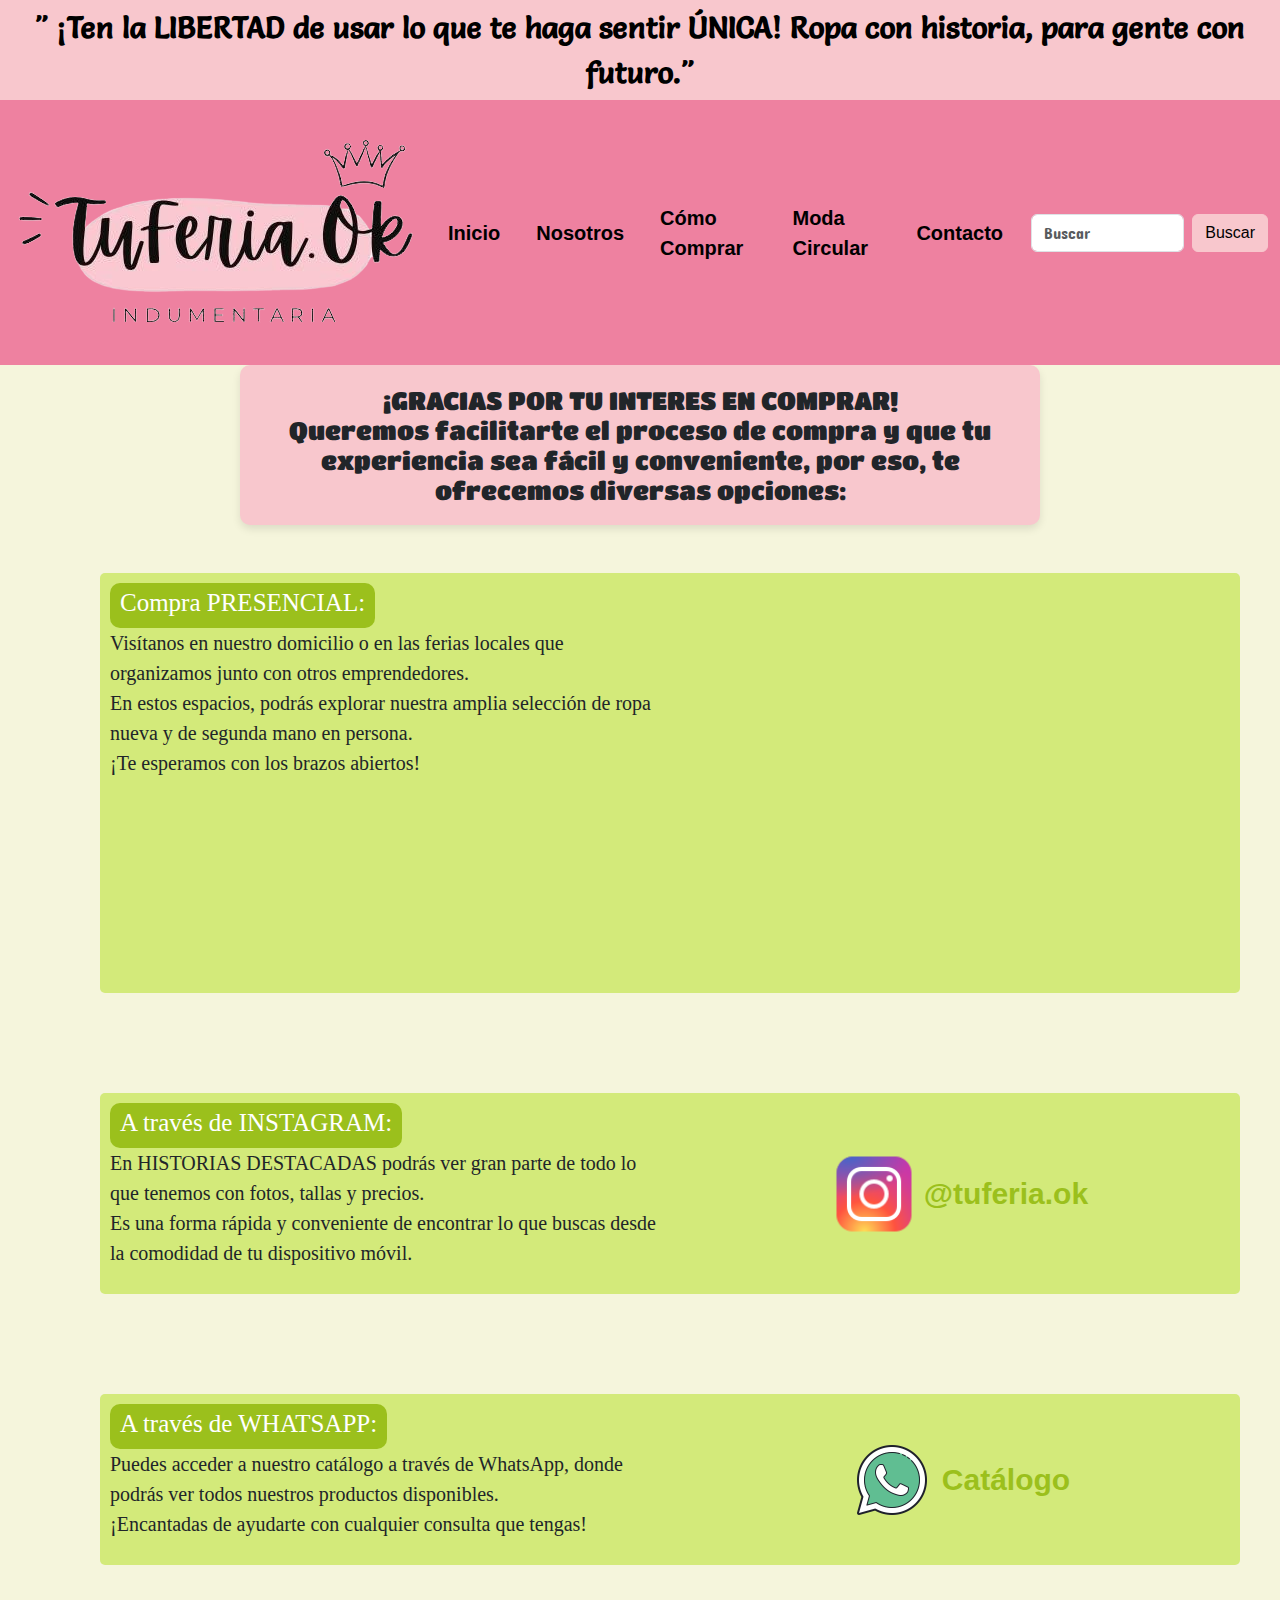
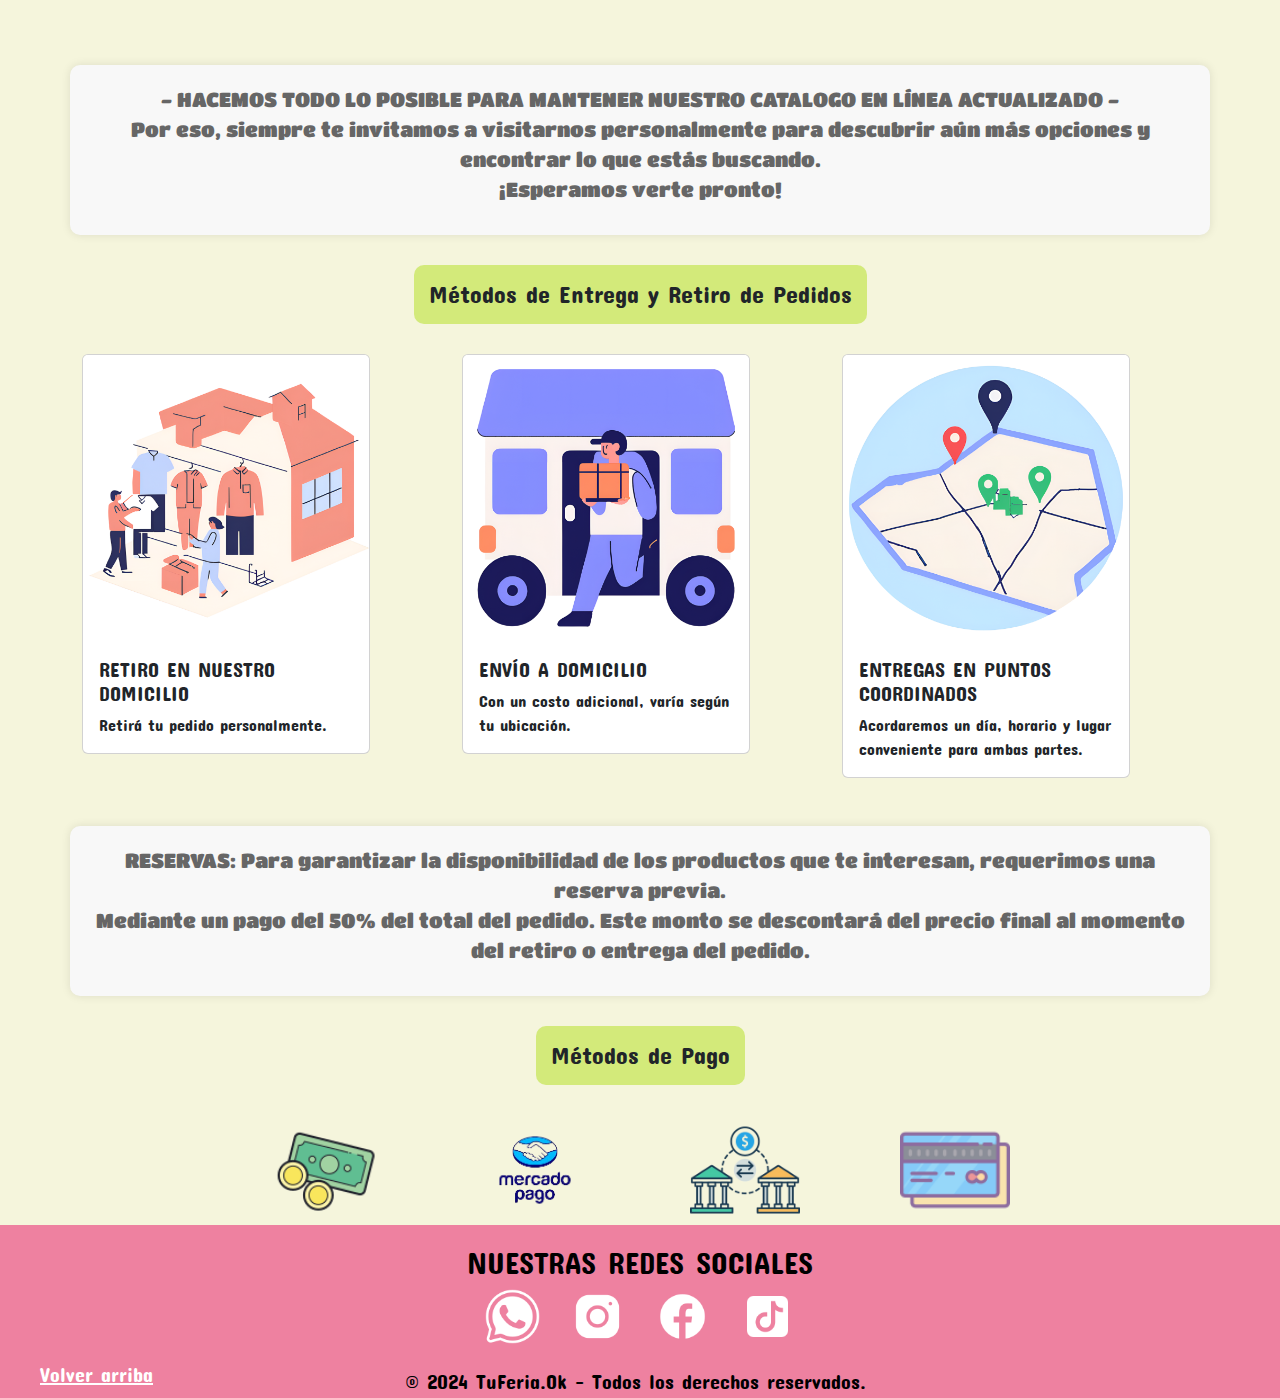
<file: paginas/comocomprar.html>
<!DOCTYPE html>
<html lang="en">

<head>
  <meta charset="UTF-8">
  <meta name="viewport" content="width=device-width, initial-scale=1.0">
  <!--link boostrap-->
  <link href="https://cdn.jsdelivr.net/npm/bootstrap@5.3.3/dist/css/bootstrap.min.css" rel="stylesheet" integrity="sha384-QWTKZyjpPEjISv5WaRU9OFeRpok6YctnYmDr5pNlyT2bRjXh0JMhjY6hW+ALEwIH" crossorigin="anonymous">
  <!--link CSS-->
  <link rel="stylesheet" href="../css/estilos.css">
  <link rel="preconnect" href="https://fonts.googleapis.com">
  <link rel="preconnect" href="https://fonts.gstatic.com" crossorigin>
  <link href="https://fonts.googleapis.com/css2?family=Concert+One&display=swap" rel="stylesheet">
  <link href="https://fonts.googleapis.com/css2?family=Salsa&display=swap" rel="stylesheet">
  <link href="https://fonts.googleapis.com/css2?family=Titan+One&display=swap" rel="stylesheet">
    <title>TuferiaOk|ComoComprar</title> <!--Nombre a la web en la pestaña-->
</head>

<body class="concert-one-regular"> 
  <div class="anuncio"> 
    <p id="inicio" class="text-center fw-bold">" ¡Ten la LIBERTAD de usar lo que te haga sentir ÚNICA! Ropa con historia, para gente con futuro."</p>  
    </div>
    <!--Encabezados-->
    <header class="concert-one-regular"> <!--Cabecera-->

        <section class="navbar colorfondonavbar"> <!-- BARRA NAVEGACION-->

            <nav class="navbar navbar-expand-lg ">
                <div class="container-fluid">
                  <!-- LOGO PAGINA -->
                  <a class="navbar-brand" href="../index.html">
                    <img src="../imagenes/logo1.png" alt="Logo">
                  </a>

                  <button class="navbar-toggler" type="button" data-bs-toggle="collapse" data-bs-target="#navbarSupportedContent" aria-controls="navbarSupportedContent" aria-expanded="false" aria-label="Toggle navigation">
                    <span class="navbar-toggler-icon"></span>
                  </button>

                  <div class="collapse navbar-collapse" id="navbarSupportedContent">
                    <ul class="navbar-nav me-auto mb-2 mb-lg-0">

                      <li class="nav-item">
                        <a class="nav-link active" aria-current="page" href="../index.html">Inicio</a>
                      </li>

                      <li class="nav-item">
                        <a class="nav-link" href="../paginas/nosotros.html">Nosotros</a>
                      </li>
              
                      <li class="nav-item">
                        <a class="nav-link" href="../paginas/comocomprar.html">Cómo Comprar</a>
                      </li>

                      <li class="nav-item">
                        <a class="nav-link" href="../paginas/modacircular.html">Moda Circular</a>
                      </li>

                      <li class="nav-item">
                        <a class="nav-link" href="../paginas/contacto.html">Contacto</a>
                      </li>

                    </ul>
                    <form class="d-flex" role="search">
                      <input class="form-control me-2" type="search" placeholder="Buscar" aria-label="Buscar">
                      <button class="btn btn-outline-success botonbuscar" type="submit">Buscar</button>
                    </form>
                  </div>
                </div>
              </nav>
              
        </section>
    </header>

    <body>
      
<main>
<h4 class="animacion text-center">¡GRACIAS POR TU INTERES EN COMPRAR!
  <br> Queremos facilitarte el proceso de compra y que tu experiencia sea fácil y conveniente, 
  por eso, te ofrecemos diversas opciones:</h4>

  <section class="container mt-5 fondocompra">
    <div class="row">
      <div class="col-md-6">
        <div class="badge text-wrap custom-bg-color">
          <h5>Compra PRESENCIAL:</h5>
        </div>
        <p>
          Visítanos en nuestro domicilio o en las ferias locales que organizamos junto con otros emprendedores.
          <br>En estos espacios, podrás explorar nuestra amplia selección de ropa nueva y de segunda mano en persona.
          <br>¡Te esperamos con los brazos abiertos!
        </p>
        
      </div>
      <div class="col-md-6 d-flex align-items-center justify-content-center">
        <iframe
          width="100%"
          height="400"
          frameborder="0"
          style="border:0"
          src="https://www.google.com/maps/embed?pb=!1m17!1m12!1m3!1d3350.644937523557!2d-68.77027342433294!3d-32.881112573620285!2m3!1f0!2f0!3f0!3m2!1i1024!2i768!4f13.1!3m2!1m1!2zMzLCsDUyJzUyLjAiUyA2OMKwNDYnMDMuNyJX!5e0!3m2!1ses!2sar!4v1716346760907!5m2!1ses!2sar"
          allowfullscreen>
        </iframe>
      </div>
    </div>
  </section>
  

  <section class="container mt-5 fondocompra">
    <div class="row">
      <div class="col-md-6">
        <div class="badge text-wrap custom-bg-color">
        <h5>A través de INSTAGRAM:</h5>
        </div>
        <p>En HISTORIAS DESTACADAS podrás ver gran parte de todo lo que tenemos con fotos,
           tallas y precios. 
          <br>Es una forma rápida y conveniente de encontrar lo que buscas desde la comodidad de tu dispositivo móvil.
        </p>
      </div>
      <div class="col-md-6 d-flex align-items-center justify-content-center">
        <div class="texto-verde-cc d-flex align-items-center">
        <a href="https://www.instagram.com/tuferia.ok?igsh=aXk2cWpjbG41Zjln">
          <img width="100" height="100" src="../imagenes/iconoinstagram.png" alt="Instagram" class="img-fluid">
        </a>
        <span>@tuferia.ok</span>
      </div>
    </div>
  </div>
  </section>

  <section class="container mt-5 fondocompra">
    <div class="row">
      <div class="col-md-6">
        <div class="badge text-wrap custom-bg-color">
          <h5>A través de WHATSAPP:</h5>
          </div>
        <p>Puedes acceder a nuestro catálogo a través de WhatsApp, donde podrás ver todos nuestros 
          productos disponibles. 
          <br>¡Encantadas de ayudarte con cualquier consulta que tengas!
        </p>
      </div>
      <div class="col-md-6 d-flex align-items-center justify-content-center">
        <div class="texto-verde-cc d-flex align-items-center">
        <a href="https://wa.me/c/5492616251043">
          <img width="100" height="100" src="../imagenes/iconowhatsapp.png" alt="WhatsApp" class="img-fluid">
        </a>
        <span>Catálogo</span>
      </div>
    </div>
  </div>
  </section>
  
  <section class="container mt-5 importante">
    <p>- HACEMOS TODO LO POSIBLE PARA MANTENER NUESTRO CATALOGO EN LÍNEA ACTUALIZADO - 
      <br>Por eso, siempre te invitamos a visitarnos personalmente para descubrir aún más opciones y encontrar lo 
      que estás buscando. 
      <br>¡Esperamos verte pronto!
    </p>
  </section>

  <section class="metodos-entrega">
<h4>Métodos de Entrega y Retiro de Pedidos</h4>

<div class="container">
  <div class="row justify-content-center">
    <div class="col-md-4">
      <div class="card" style="width: 18rem;">
        <img src="../imagenes/entregadomicilio.png" class="card-img-top" alt="retiro en nuesto domicilio">
        <div class="card-body">
          <h5 class="card-title">RETIRO EN NUESTRO DOMICILIO</h5>
          <p class="card-text">Retirá tu pedido personalmente.</p>
        </div>
      </div>
    </div>

    <div class="col-md-4">
      <div class="card" style="width: 18rem;">
        <img src="../imagenes/enviodomicilio.png" class="card-img-top" alt="Envios a domicilio">
        <div class="card-body">
          <h5 class="card-title">ENVÍO A DOMICILIO</h5>
          <p class="card-text">Con un costo adicional, varía según tu ubicación.</p>
        </div>
      </div>
    </div>

    <div class="col-md-4">
      <div class="card" style="width: 18rem;">
        <img src="../imagenes/puntoencuentro.png" class="card-img-top" alt="punto de encuentro">
        <div class="card-body">
          <h5 class="card-title">ENTREGAS EN PUNTOS COORDINADOS</h5>
          <p class="card-text">Acordaremos un día, horario y lugar conveniente para ambas partes.</p>
        </div>
      </div>
    </div>
  </div>
</div>

</section>

<section class="container mt-5 importante ">
  <p>RESERVAS: Para garantizar la disponibilidad de los productos que te interesan,
requerimos una reserva previa. 
<br>Mediante un pago del 50% del total del pedido. 
Este monto se descontará del precio final al momento del retiro o entrega del pedido.</p>
</section>


<section class="metodos-pago">
  <h4> Métodos de Pago</h4>

  <div class="metodosdepago">
  <img src="../imagenes/efectivo.png" class="rounded float-start" alt="Efectivo">
  <img src="../imagenes/mercadopago.png" class="rounded float-end" alt="Mercado Pago">
  <img src="../imagenes/transferencia.png" class="rounded float-start" alt="Transferencias Bancarias">
  <img src="../imagenes/tarjetas.png" class="rounded float-end" alt="Tarjetas Debito y Credito">
  </div>

</section>

</main>
 
 <footer class="concert-one-regular "> 
        <section class="footer-content">
          <h2 class="text-center"> NUESTRAS REDES SOCIALES </h2>
          <div class="redes-sociales"> 
  
  <!--link a whatsapp-->
  <a href="https://wa.me/message/BM56E7WNKOGGD1" target="_blank" class="logo-wsp enlace-redes">
    <img src="../imagenes/whatsapp.png" alt="logo whatsapp"> 
  </a>
  
  
  <!--link a instagram-->
  <a href="https://www.instagram.com/tuferia.ok?igsh=aXk2cWpjbG41Zjln" target="_blank" class="logo-insta enlace-redes">
    <img src="../imagenes/instagram.png" alt="logo instagram"> 
  </a>
  
  
  <!--link facebook-->
  <a href="https://www.facebook.com/tuferia.ok.9?mibextid=9R9pXO" target="_blank" class="logo-fb enlace-redes">
    <img src="../imagenes/facebook.png" alt="logo facebook">
  </a>
  
  
  <!--link tiktok-->
  <a href="https://www.tiktok.com/@naceindumentariatuferia?_t=8kKLOkMzLZ0&_r=1" target="_blank" class="logo-tiktok enlace-redes">
  <img src="../imagenes/tiktok.png" alt="logo tiktok">
  </a>
        </div>
  
  <a href="#inicio" class="volverarriba">Volver arriba</a>
  
  <h3 class="copyright">© 2024 TuFeria.Ok - Todos los derechos reservados.</h3>
            
          </section>
  
      </footer>
      <script src="https://cdn.jsdelivr.net/npm/@popperjs/core@2.11.8/dist/umd/popper.min.js" integrity="sha384-I7E8VVD/ismYTF4hNIPjVp/Zjvgyol6VFvRkX/vR+Vc4jQkC+hVqc2pM8ODewa9r" crossorigin="anonymous"> </script>
      <script src="https://cdn.jsdelivr.net/npm/bootstrap@5.3.3/dist/js/bootstrap.min.js" integrity="sha384-0pUGZvbkm6XF6gxjEnlmuGrJXVbNuzT9qBBavbLwCsOGabYfZo0T0to5eqruptLy" crossorigin="anonymous"></script>
  </body>
  </html>
</file>
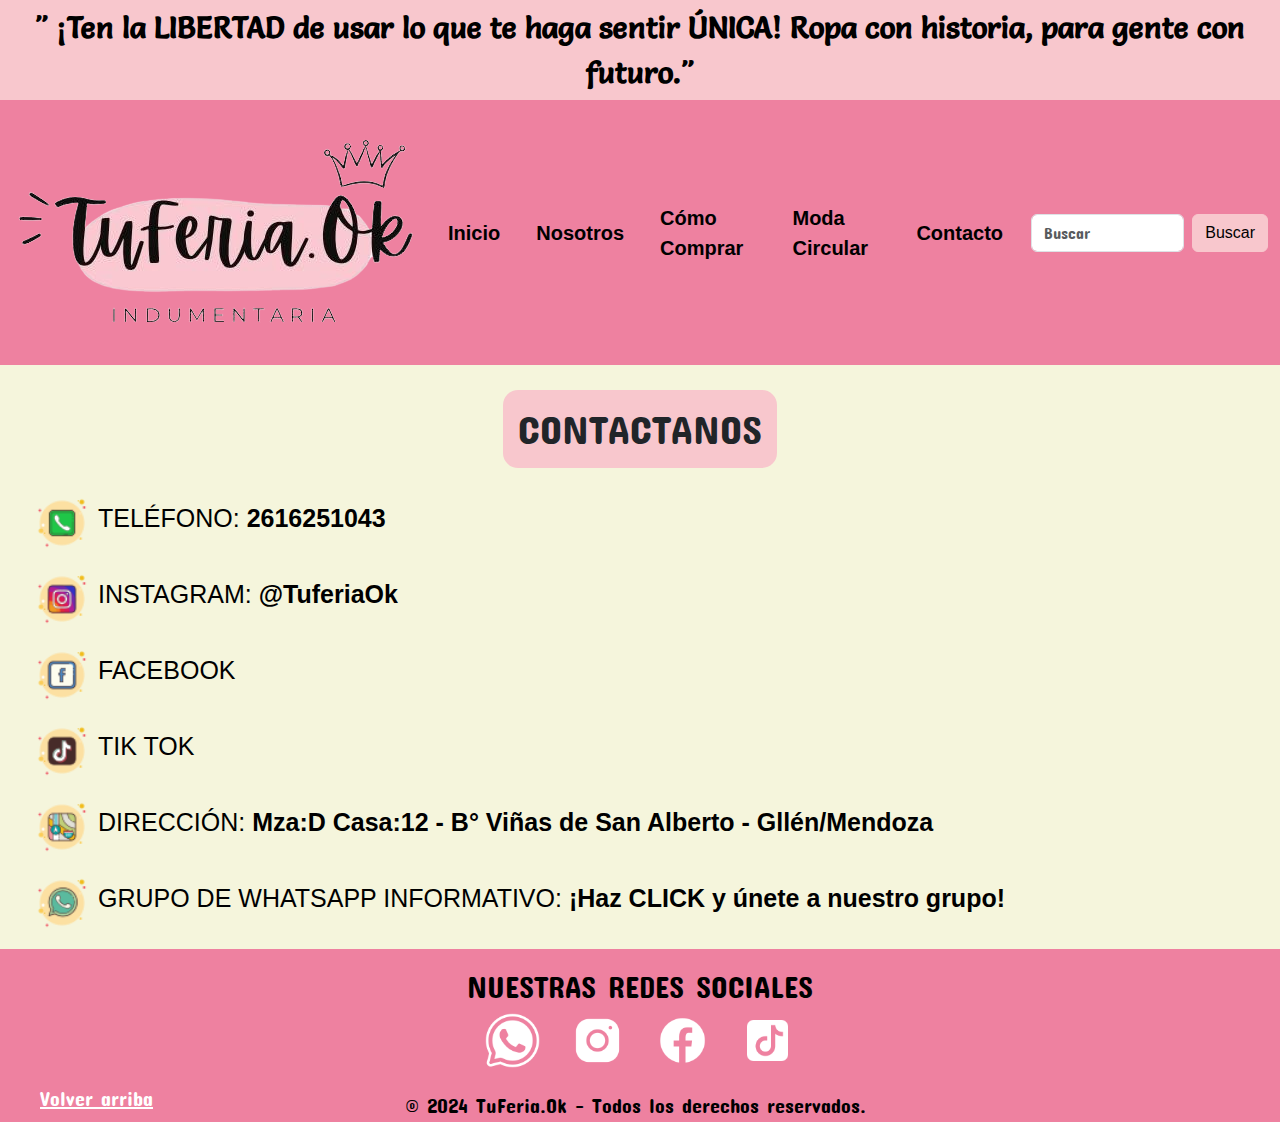
<file: paginas/contacto.html>
<!DOCTYPE html>
<html lang="en">

<head>
  <meta charset="UTF-8">
  <meta name="viewport" content="width=device-width, initial-scale=1.0">
  <!--link boostrap-->
  <link href="https://cdn.jsdelivr.net/npm/bootstrap@5.3.3/dist/css/bootstrap.min.css" rel="stylesheet" integrity="sha384-QWTKZyjpPEjISv5WaRU9OFeRpok6YctnYmDr5pNlyT2bRjXh0JMhjY6hW+ALEwIH" crossorigin="anonymous">
  <!--link CSS-->
  <link rel="stylesheet" href="../css/estilos.css">
  <link rel="preconnect" href="https://fonts.googleapis.com">
  <link rel="preconnect" href="https://fonts.gstatic.com" crossorigin>
  <link href="https://fonts.googleapis.com/css2?family=Concert+One&display=swap" rel="stylesheet">
  <link href="https://fonts.googleapis.com/css2?family=Salsa&display=swap" rel="stylesheet">
  <link href="https://fonts.googleapis.com/css2?family=Titan+One&display=swap" rel="stylesheet">
    <title>TuferiaOk|Contacto</title> <!--Nombre a la web en la pestaña-->
</head>

<body class="concert-one-regular"> 
  <div class="anuncio"> 
    <p id="inicio" class="text-center fw-bold">" ¡Ten la LIBERTAD de usar lo que te haga sentir ÚNICA! Ropa con historia, para gente con futuro."</p>  
    </div>
    <!--Encabezados-->
    <header class="concert-one-regular"> <!--Cabecera-->

        <section class="navbar colorfondonavbar"> <!-- BARRA NAVEGACION-->

            <nav class="navbar navbar-expand-lg ">
                <div class="container-fluid">
                  <!-- LOGO PAGINA -->
                  <a class="navbar-brand" href="../index.html">
                    <img src="../imagenes/logo1.png" alt="Logo">
                  </a>

                  <button class="navbar-toggler" type="button" data-bs-toggle="collapse" data-bs-target="#navbarSupportedContent" aria-controls="navbarSupportedContent" aria-expanded="false" aria-label="Toggle navigation">
                    <span class="navbar-toggler-icon"></span>
                  </button>

                  <div class="collapse navbar-collapse" id="navbarSupportedContent">
                    <ul class="navbar-nav me-auto mb-2 mb-lg-0">

                      <li class="nav-item">
                        <a class="nav-link active" aria-current="page" href="../index.html">Inicio</a>
                      </li>

                      <li class="nav-item">
                        <a class="nav-link" href="../paginas/nosotros.html">Nosotros</a>
                      </li>
             
                      <li class="nav-item">
                        <a class="nav-link" href="../paginas/comocomprar.html">Cómo Comprar</a>
                      </li>

                      <li class="nav-item">
                        <a class="nav-link" href="../paginas/modacircular.html">Moda Circular</a>
                      </li>

                      <li class="nav-item">
                        <a class="nav-link" href="../paginas/contacto.html">Contacto</a>
                      </li>

                    </ul>
                    <form class="d-flex" role="search">
                      <input class="form-control me-2" type="search" placeholder="Buscar" aria-label="Buscar">
                      <button class="btn btn-outline-success botonbuscar" type="submit">Buscar</button>
                    </form>
                  </div>
                </div>
              </nav>
              
        </section>
    </header>

    <body>
      <main>
<section class="contactanos">
   <h1>CONTACTANOS</h1>
</section>

<section class="contacto">
  <div>
    <ul>
      <li>
        <img src="../imagenes/cel.png" alt="" class="img-fluid"> 
        <a href="https://wa.me/message/BM56E7WNKOGGD1" target= "_blank">  TELÉFONO: <span class="fw-bold">2616251043</span></a>
      </li>
      <li>
        <img src="../imagenes/inst.png" alt="" class="img-fluid">
        <a href="https://www.instagram.com/tuferia.ok?igsh=aXk2cWpjbG41Zjln" target= "_blank">INSTAGRAM: <span class="fw-bold">@TuferiaOk</span></a>
      </li>
      <li>
        <img src="../imagenes/fb.png" alt="" class="img-fluid">
        <a href="https://www.facebook.com/tuferia.ok.9?mibextid=9R9pXO" target= "_blank">FACEBOOK <span class="fw-bold"> </span></a>
      </li>
      <li>
        <img src="../imagenes/tt.png" alt="" class="img-fluid">
        <a href="https://www.tiktok.com/@naceindumentariatuferia?_t=8kKLOkMzLZ0&_r=1" target= "_blank">TIK TOK</a>
      </li>
      <li>
        <img src="../imagenes/ubi.png" alt="" class="img-fluid">
        <a href="https://www.google.com/maps/search/?api=1&query=Mza+D+Casa+12,+B%C2%B0+Vi%C3%B1as+de+San+Alberto,+Guaymall%C3%A9n,+Mendoza,+Argentina" target="_blank">DIRECCIÓN: <span class="fw-bold"> Mza:D Casa:12 - B° Viñas de San Alberto - Gllén/Mendoza </span></a>
      </li>
      <li>
        <img src="../imagenes/wsp.png" alt="" class="img-fluid">
        <a href="https://chat.whatsapp.com/EOk368LMDpL5zRrf6BCy31" target= "_blank">GRUPO DE WHATSAPP INFORMATIVO: <span class="fw-bold">¡Haz CLICK y únete a nuestro grupo!</span></a>
      </li>
    </ul>
  </div>
</section>

      </main>

      <footer class="concert-one-regular "> 
        <section class="footer-content">
          <h2 class="text-center"> NUESTRAS REDES SOCIALES </h2>
          <div class="redes-sociales"> 
  
  <!--link a whatsapp-->
  <a href="https://wa.me/message/BM56E7WNKOGGD1" target="_blank" class="logo-wsp enlace-redes">
    <img src="../imagenes/whatsapp.png" alt="logo whatsapp"> 
  </a>
  
  
  <!--link a instagram-->
  <a href="https://www.instagram.com/tuferia.ok?igsh=aXk2cWpjbG41Zjln" target="_blank" class="logo-insta enlace-redes">
    <img src="../imagenes/instagram.png" alt="logo instagram"> 
  </a>
  
  
  <!--link facebook-->
  <a href="https://www.facebook.com/tuferia.ok.9?mibextid=9R9pXO" target="_blank" class="logo-fb enlace-redes">
    <img src="../imagenes/facebook.png" alt="logo facebook">
  </a>
  
  
  <!--link tiktok-->
  <a href="https://www.tiktok.com/@naceindumentariatuferia?_t=8kKLOkMzLZ0&_r=1" target="_blank" class="logo-tiktok enlace-redes">
  <img src="../imagenes/tiktok.png" alt="logo tiktok">
  </a>
        </div>
  
  <a href="#inicio" class="volverarriba">Volver arriba</a>
  
  <h3 class="copyright">© 2024 TuFeria.Ok - Todos los derechos reservados.</h3>
            
          </section>
  
      </footer>
      <script src="https://cdn.jsdelivr.net/npm/@popperjs/core@2.11.8/dist/umd/popper.min.js" integrity="sha384-I7E8VVD/ismYTF4hNIPjVp/Zjvgyol6VFvRkX/vR+Vc4jQkC+hVqc2pM8ODewa9r" crossorigin="anonymous"> </script>
      <script src="https://cdn.jsdelivr.net/npm/bootstrap@5.3.3/dist/js/bootstrap.min.js" integrity="sha384-0pUGZvbkm6XF6gxjEnlmuGrJXVbNuzT9qBBavbLwCsOGabYfZo0T0to5eqruptLy" crossorigin="anonymous"></script>
  </body>
  </html>
</file>
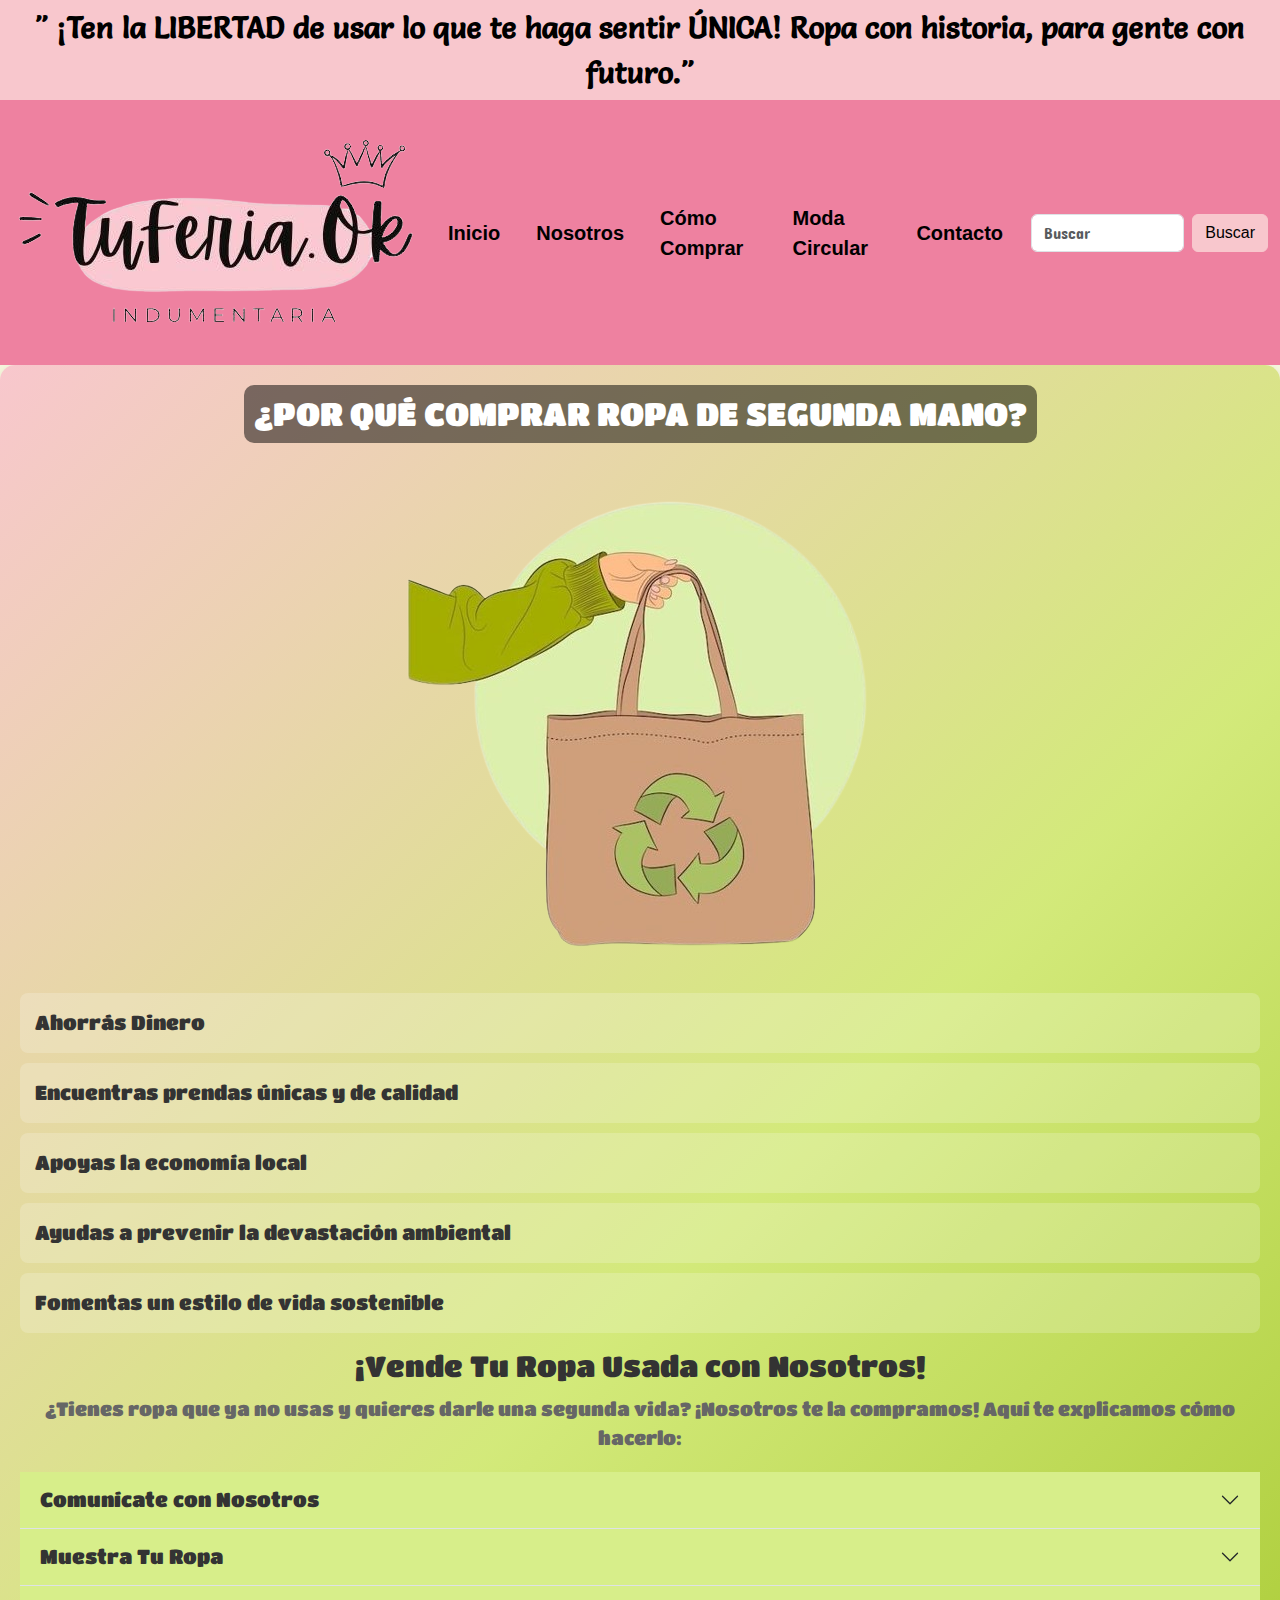
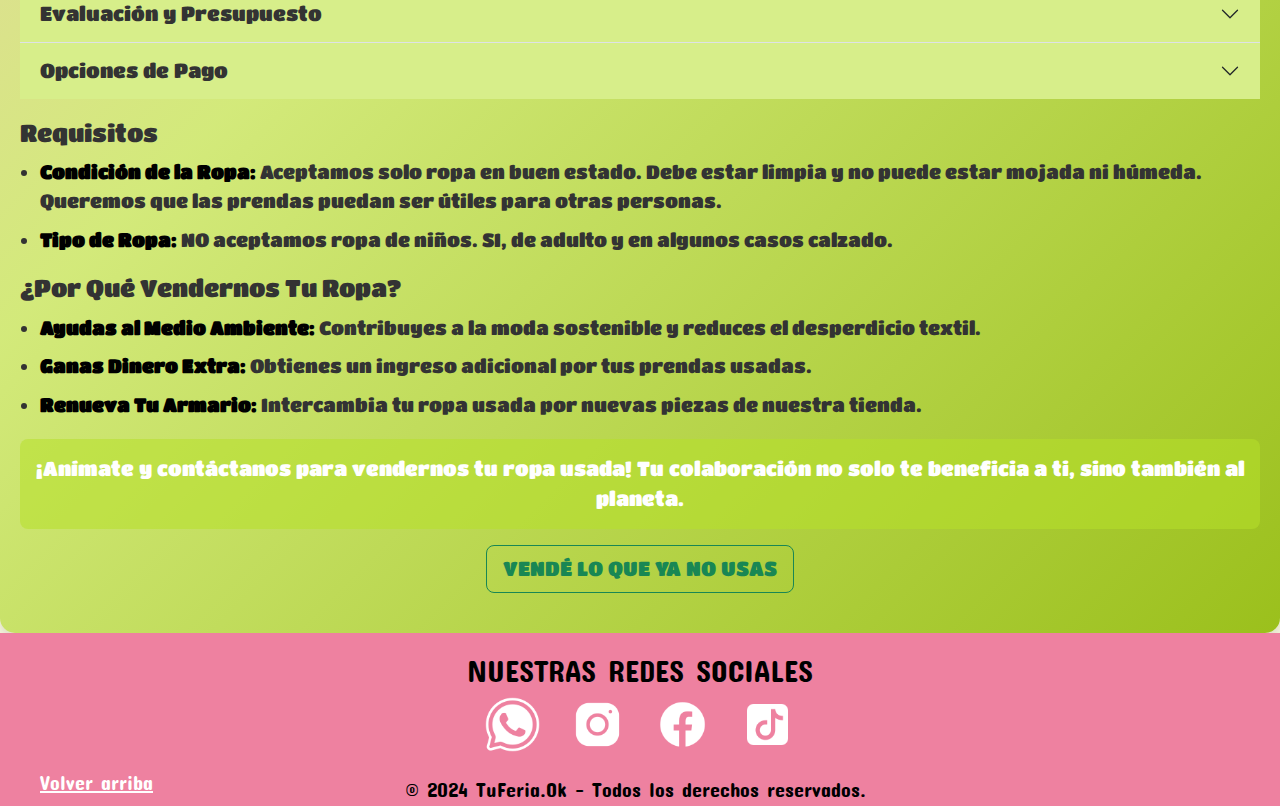
<file: paginas/modacircular.html>
<!DOCTYPE html>
<html lang="en">

<head>
  <meta charset="UTF-8">
  <meta name="viewport" content="width=device-width, initial-scale=1.0">
  <!--link boostrap-->
  <link href="https://cdn.jsdelivr.net/npm/bootstrap@5.3.3/dist/css/bootstrap.min.css" rel="stylesheet" integrity="sha384-QWTKZyjpPEjISv5WaRU9OFeRpok6YctnYmDr5pNlyT2bRjXh0JMhjY6hW+ALEwIH" crossorigin="anonymous">
  <!--link CSS-->
  <link rel="stylesheet" href="../css/estilos.css">
  <link rel="preconnect" href="https://fonts.googleapis.com">
  <link rel="preconnect" href="https://fonts.gstatic.com" crossorigin>
  <link href="https://fonts.googleapis.com/css2?family=Concert+One&display=swap" rel="stylesheet">
  <link href="https://fonts.googleapis.com/css2?family=Salsa&display=swap" rel="stylesheet">
  <link href="https://fonts.googleapis.com/css2?family=Titan+One&display=swap" rel="stylesheet">
  <title>TuferiaOk|ModaCircular</title> <!--Nombre a la web en la pestaña-->
</head>


<body class="concert-one-regular"> 
  <div class="anuncio"> 
    <p id="inicio" class="text-center fw-bold">" ¡Ten la LIBERTAD de usar lo que te haga sentir ÚNICA! Ropa con historia, para gente con futuro."</p>  
  </div>
    <!--Encabezados-->
    <header class="concert-one-regular"> <!--Cabecera-->

        <section class="navbar colorfondonavbar"> <!-- BARRA NAVEGACION-->

            <nav class="navbar navbar-expand-lg ">
                <div class="container-fluid">
                  <!-- LOGO PAGINA -->
                  <a class="navbar-brand" href="../index.html">
                    <img src="../imagenes/logo1.png" alt="Logo">
                  </a>

                  <button class="navbar-toggler" type="button" data-bs-toggle="collapse" data-bs-target="#navbarSupportedContent" aria-controls="navbarSupportedContent" aria-expanded="false" aria-label="Toggle navigation">
                    <span class="navbar-toggler-icon"></span>
                  </button>

                  <div class="collapse navbar-collapse" id="navbarSupportedContent">
                    <ul class="navbar-nav me-auto mb-2 mb-lg-0">

                      <li class="nav-item">
                        <a class="nav-link active" aria-current="page" href="../index.html">Inicio</a>
                      </li>

                      <li class="nav-item">
                        <a class="nav-link" href="../paginas/nosotros.html">Nosotros</a>
                      </li>

                      <li class="nav-item">
                        <a class="nav-link" href="../paginas/comocomprar.html">Cómo Comprar</a>
                      </li>

                      <li class="nav-item">
                        <a class="nav-link" href="../paginas/modacircular.html">Moda Circular</a>
                      </li>

                      <li class="nav-item">
                        <a class="nav-link" href="../paginas/contacto.html">Contacto</a>
                      </li>

                    </ul>
                    <form class="d-flex" role="search">
                      <input class="form-control me-2" type="search" placeholder="Buscar" aria-label="Buscar">
                      <button class="btn btn-outline-success botonbuscar" type="submit">Buscar</button>
                    </form>
                  </div>
                </div>
              </nav>
        </section>
    </header>
    <main class="seccion-segunda-mano">
      <section class="seccion-beneficios">
          <h4>¿POR QUÉ COMPRAR ROPA DE SEGUNDA MANO?</h4>
          <img src="../imagenes/bolsorehutiliza.png" alt="rehutilizar" class="imagen-hero">
      </section>
  
      <section class="lista-beneficios">
          <ul>
              <li>Ahorrás Dinero</li>
              <li>Encuentras prendas únicas y de calidad</li>
              <li>Apoyas la economía local</li>
              <li>Ayudas a prevenir la devastación ambiental</li>
              <li>Fomentas un estilo de vida sostenible</li>
          </ul>
      </section>
  
      <section class="introduccion">
          <h2>¡Vende Tu Ropa Usada con Nosotros!</h2>
          <p>¿Tienes ropa que ya no usas y quieres darle una segunda vida? ¡Nosotros te la compramos! Aquí te explicamos cómo hacerlo:</p>
      </section>
  
      <section class="pasos">
          <div class="accordion accordion-flush" id="accordionPasos">
              <div class="accordion-item">
                  <h2 class="accordion-header" id="flush-headingOne">
                      <button class="accordion-button collapsed" type="button" data-bs-toggle="collapse" data-bs-target="#flush-collapseOne" aria-expanded="false" aria-controls="flush-collapseOne">
                          Comunícate con Nosotros
                      </button>
                  </h2>
                  <div id="flush-collapseOne" class="accordion-collapse collapse" aria-labelledby="flush-headingOne" data-bs-parent="#accordionPasos">
                      <div class="accordion-body">
                          Envíanos un mensaje para contarnos que tienes ropa para vender. Puedes contactarnos a través de nuestro sitio web, teléfono y/o redes sociales.
                      </div>
                  </div>
              </div>
              <div class="accordion-item">
                  <h2 class="accordion-header" id="flush-headingTwo">
                      <button class="accordion-button collapsed" type="button" data-bs-toggle="collapse" data-bs-target="#flush-collapseTwo" aria-expanded="false" aria-controls="flush-collapseTwo">
                          Muestra Tu Ropa
                      </button>
                  </h2>
                  <div id="flush-collapseTwo" class="accordion-collapse collapse" aria-labelledby="flush-headingTwo" data-bs-parent="#accordionPasos">
                      <div class="accordion-body">
                          Si tienes pocas prendas, puedes enviarnos fotos para que podamos evaluarlas. Si tienes más ropa, podemos coordinar una cita para que la traigas a nuestro domicilio.
                      </div>
                  </div>
              </div>
              <div class="accordion-item">
                  <h2 class="accordion-header" id="flush-headingThree">
                      <button class="accordion-button collapsed" type="button" data-bs-toggle="collapse" data-bs-target="#flush-collapseThree" aria-expanded="false" aria-controls="flush-collapseThree">
                          Evaluación y Presupuesto
                      </button>
                  </h2>
                  <div id="flush-collapseThree" class="accordion-collapse collapse" aria-labelledby="flush-headingThree" data-bs-parent="#accordionPasos">
                      <div class="accordion-body">
                          Una vez que revisemos tu ropa, te daremos un presupuesto con el valor que podemos ofrecerte. Recuerda, nuestros precios son justos y acordes a los de una feria.
                      </div>
                  </div>
              </div>
              <div class="accordion-item">
                  <h2 class="accordion-header" id="flush-headingFour">
                      <button class="accordion-button collapsed" type="button" data-bs-toggle="collapse" data-bs-target="#flush-collapseFour" aria-expanded="false" aria-controls="flush-collapseFour">
                          Opciones de Pago
                      </button>
                  </h2>
                  <div id="flush-collapseFour" class="accordion-collapse collapse" aria-labelledby="flush-headingFour" data-bs-parent="#accordionPasos">
                      <div class="accordion-body">
                          Puedes optar por recibir el valor en efectivo o transferencia. También puedes intercambiar el valor de tu ropa por prendas de nuestra tienda.
                      </div>
                  </div>
              </div>
          </div>
      </section>
  
      <section class="requisitos">
          <h3>Requisitos</h3>
          <ul>
              <li><strong>Condición de la Ropa:</strong> Aceptamos solo ropa en buen estado. Debe estar limpia y no puede estar mojada ni húmeda. Queremos que las prendas puedan ser útiles para otras personas.</li>
              <li><strong>Tipo de Ropa:</strong> NO aceptamos ropa de niños. SI, de adulto y en algunos casos calzado.</li>
          </ul>
      </section>
  
      <section class="beneficios">
          <h3>¿Por Qué Vendernos Tu Ropa?</h3>
          <ul>
              <li><strong>Ayudas al Medio Ambiente:</strong> Contribuyes a la moda sostenible y reduces el desperdicio textil.</li>
              <li><strong>Ganas Dinero Extra:</strong> Obtienes un ingreso adicional por tus prendas usadas.</li>
              <li><strong>Renueva Tu Armario:</strong> Intercambia tu ropa usada por nuevas piezas de nuestra tienda.</li>
          </ul>
      </section>
  
      <section class="llamada-a-la-accion">
          <p>¡Anímate y contáctanos para vendernos tu ropa usada! Tu colaboración no solo te beneficia a ti, sino también al planeta.</p>
          <a href="contacto.html" class="btn btn-outline-success btn-lg">VENDÉ LO QUE YA NO USAS</a>
      </section>

  </main>
  

  <footer>
      <section class="footer-content">
        <h2 class="text-center"> NUESTRAS REDES SOCIALES </h2>
        <div class="redes-sociales"> 

<!--link a whatsapp-->
<a href="https://wa.me/message/BM56E7WNKOGGD1" target="_blank" class="logo-wsp redes">
  <img src="../imagenes/whatsapp.png" alt="logo whatsapp"> 
</a>


<!--link a instagram-->
<a href="https://www.instagram.com/tuferia.ok?igsh=aXk2cWpjbG41Zjln" target="_blank" class="logo-insta redes">
  <img src="../imagenes/instagram.png" alt="logo instagram"> 
</a>


<!--link facebook-->
<a href="https://www.facebook.com/tuferia.ok.9?mibextid=9R9pXO" target="_blank" class="logo-fb redes">
  <img src="../imagenes/facebook.png" alt="logo facebook">
</a>


<!--link tiktok-->
<a href="https://www.tiktok.com/@naceindumentariatuferia?_t=8kKLOkMzLZ0&_r=1" target="_blank" class="logo-tiktok redes">
<img src="../imagenes/tiktok.png" alt="logo tiktok">
</a>
      </div>
      
<a href="#inicio" class="volverarriba">Volver arriba</a>

<h3 class="copyright">© 2024 TuFeria.Ok - Todos los derechos reservados.</h3>
          
       </section>

    </footer>
    <script src="https://cdn.jsdelivr.net/npm/@popperjs/core@2.11.8/dist/umd/popper.min.js" integrity="sha384-I7E8VVD/ismYTF4hNIPjVp/Zjvgyol6VFvRkX/vR+Vc4jQkC+hVqc2pM8ODewa9r" crossorigin="anonymous"> </script>
    <script src="https://cdn.jsdelivr.net/npm/bootstrap@5.3.3/dist/js/bootstrap.min.js" integrity="sha384-0pUGZvbkm6XF6gxjEnlmuGrJXVbNuzT9qBBavbLwCsOGabYfZo0T0to5eqruptLy" crossorigin="anonymous"></script>
</body>
</html>
</file>
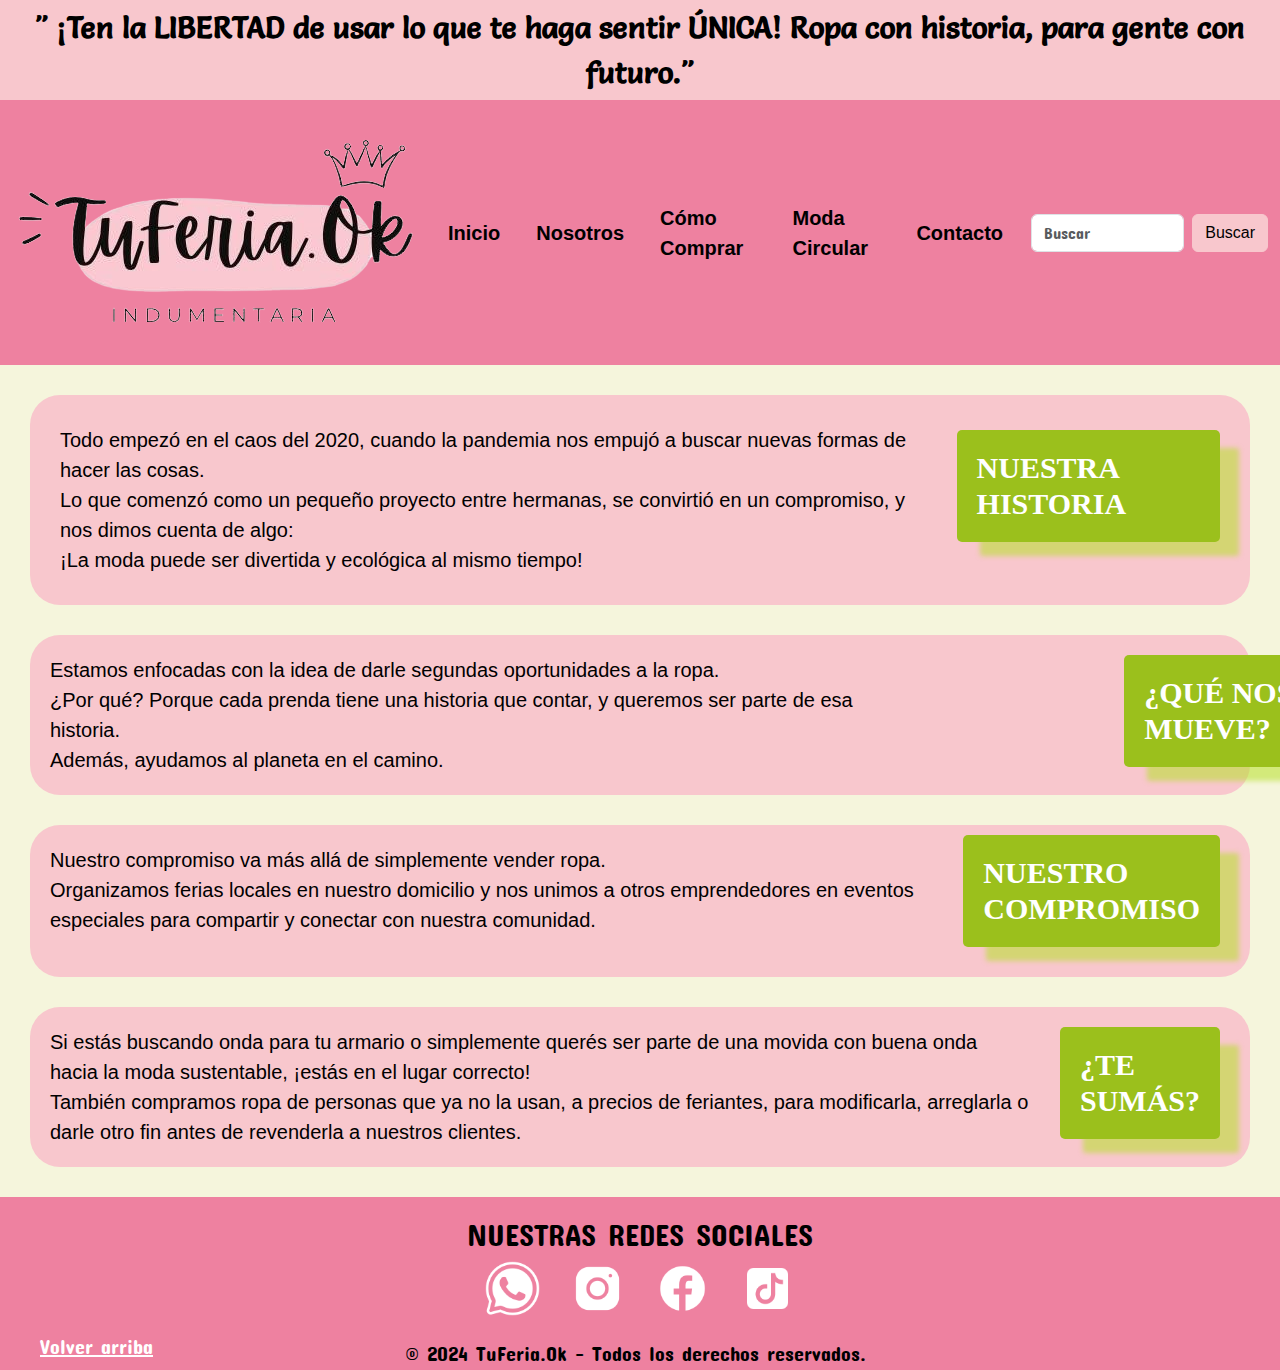
<file: paginas/nosotros.html>
<!DOCTYPE html>
<html lang="en">

<head>
  <meta charset="UTF-8">
  <meta name="viewport" content="width=device-width, initial-scale=1.0">
  <!--link boostrap-->
  <link href="https://cdn.jsdelivr.net/npm/bootstrap@5.3.3/dist/css/bootstrap.min.css" rel="stylesheet" integrity="sha384-QWTKZyjpPEjISv5WaRU9OFeRpok6YctnYmDr5pNlyT2bRjXh0JMhjY6hW+ALEwIH" crossorigin="anonymous">
  <!--link CSS-->
  <link rel="stylesheet" href="../css/estilos.css">
  <link rel="preconnect" href="https://fonts.googleapis.com">
  <link rel="preconnect" href="https://fonts.gstatic.com" crossorigin>
  <link href="https://fonts.googleapis.com/css2?family=Concert+One&display=swap" rel="stylesheet">
  <link href="https://fonts.googleapis.com/css2?family=Salsa&display=swap" rel="stylesheet">
  <link href="https://fonts.googleapis.com/css2?family=Titan+One&display=swap" rel="stylesheet">
    <title>TuferiaOk|Nosotros</title> <!--Nombre a la web en la pestaña-->
</head>

<body class="concert-one-regular"> 
  <div class="anuncio"> 
    <p id="inicio" class="text-center fw-bold">" ¡Ten la LIBERTAD de usar lo que te haga sentir ÚNICA! Ropa con historia, para gente con futuro."</p>  
    </div>
    <!--Encabezados-->
    <header class="concert-one-regular"> <!--Cabecera-->

        <section class="navbar colorfondonavbar"> <!-- BARRA NAVEGACION-->

            <nav class="navbar navbar-expand-lg ">
                <div class="container-fluid">
                  <!-- LOGO PAGINA -->
                  <a class="navbar-brand" href="../index.html">
                    <img src="../imagenes/logo1.png" alt="Logo">
                  </a>

                  <button class="navbar-toggler" type="button" data-bs-toggle="collapse" data-bs-target="#navbarSupportedContent" aria-controls="navbarSupportedContent" aria-expanded="false" aria-label="Toggle navigation">
                    <span class="navbar-toggler-icon"></span>
                  </button>

                  <div class="collapse navbar-collapse" id="navbarSupportedContent">
                    <ul class="navbar-nav me-auto mb-2 mb-lg-0">

                      <li class="nav-item">
                        <a class="nav-link active" aria-current="page" href="../index.html">Inicio</a>
                      </li>

                      <li class="nav-item">
                        <a class="nav-link" href="../paginas/nosotros.html">Nosotros</a>
                      </li>

                      <li class="nav-item">
                        <a class="nav-link" href="../paginas/comocomprar.html">Cómo Comprar</a>
                      </li>

                      <li class="nav-item">
                        <a class="nav-link" href="../paginas/vende.html">Moda Circular</a>
                      </li>

                      <li class="nav-item">
                        <a class="nav-link" href="../paginas/contacto.html">Contacto</a>
                      </li>

                    </ul>
                    <form class="d-flex" role="search">
                      <input class="form-control me-2" type="search" placeholder="Buscar" aria-label="Buscar">
                      <button class="btn btn-outline-success botonbuscar" type="submit">Buscar</button>
                    </form>
                  </div>
                </div>
              </nav>
              
        </section>
    </header>

    <body>
      
      <main class="nosotros">

<section class="nosotros1"> <!--NUESTRA HISTORIA-->
  <div class="nuestrahistoria">
    <p>Todo empezó en el caos del 2020, cuando la pandemia nos empujó a buscar nuevas formas de hacer las cosas.
      <br>
      Lo que comenzó como un pequeño proyecto entre hermanas, se convirtió en un compromiso, y nos dimos cuenta de 
      algo: 
      <br>¡La moda puede ser divertida y ecológica al mismo tiempo!</p>
    
  </div>
    <div class="titulo1">
      <h4 class="fw-bold">NUESTRA HISTORIA</h4>
    </div>
    
</section>

<section class="nosotros2"> <!--QUE NOS MUEVE-->
  <div class="quenosmueve">
    <p>Estamos enfocadas con la idea de darle segundas oportunidades a la ropa. 
      <br>¿Por qué? Porque cada prenda tiene una historia que contar, y queremos ser parte de esa historia.
      <br>Además, ayudamos al planeta en el camino.</p>
    
  </div>

    <div class="titulo2">
      <h4 class="fw-bold">¿QUÉ NOS MUEVE?</h4>
    </div>
    
</section>

<section class="nosotros3"><!--NUESTRO COMPROMISO-->
<div class="nuestrocompromiso"> 
  <p>Nuestro compromiso va más allá de simplemente vender ropa. 
   <br> Organizamos ferias locales en nuestro domicilio y nos unimos a otros emprendedores en eventos
    especiales para compartir y conectar con nuestra comunidad.</p>
  
</div>
  <div class="titulo3">
    <h4 class="fw-bold">NUESTRO COMPROMISO</h4>
  </div>
  
</section>

<section class="nosotros4"><!--TE SUMAS-->
  <div class="tesumas"> 
    <p>Si estás buscando onda para tu armario o simplemente querés ser parte de una movida con buena onda 
      hacia la moda sustentable, ¡estás en el lugar correcto! 
     <br> También compramos ropa de personas que ya no la usan, a precios de feriantes, para modificarla, 
      arreglarla o darle otro fin antes de revenderla a nuestros clientes.</p>
    
  </div>
    <div class="titulo4">
      <h4 class="fw-bold">¿TE SUMÁS?</h4>
    </div>
    
  </section>

      </main>

  <footer class="concert-one-regular "> 
        <section class="footer-content">
          <h2 class="text-center"> NUESTRAS REDES SOCIALES </h2>
          <div class="redes-sociales"> 
  
  <!--link a whatsapp-->
  <a href="https://wa.me/message/BM56E7WNKOGGD1" target="_blank" class="logo-wsp enlace-redes">
    <img src="../imagenes/whatsapp.png" alt="logo whatsapp"> 
  </a>
  
  
  <!--link a instagram-->
  <a href="https://www.instagram.com/tuferia.ok?igsh=aXk2cWpjbG41Zjln" target="_blank" class="logo-insta enlace-redes">
    <img src="../imagenes/instagram.png" alt="logo instagram"> 
  </a>
  
  
  <!--link facebook-->
  <a href="https://www.facebook.com/tuferia.ok.9?mibextid=9R9pXO" target="_blank" class="logo-fb enlace-redes">
    <img src="../imagenes/facebook.png" alt="logo facebook">
  </a>
  
  
  <!--link tiktok-->
  <a href="https://www.tiktok.com/@naceindumentariatuferia?_t=8kKLOkMzLZ0&_r=1" target="_blank" class="logo-tiktok enlace-redes">
  <img src="../imagenes/tiktok.png" alt="logo tiktok">
  </a>
        </div>
  
  <a href="#inicio" class="volverarriba">Volver arriba</a>
  
  <h3 class="copyright">© 2024 TuFeria.Ok - Todos los derechos reservados.</h3>
            
          </section>
  
      </footer>
      <script src="https://cdn.jsdelivr.net/npm/@popperjs/core@2.11.8/dist/umd/popper.min.js" integrity="sha384-I7E8VVD/ismYTF4hNIPjVp/Zjvgyol6VFvRkX/vR+Vc4jQkC+hVqc2pM8ODewa9r" crossorigin="anonymous"> </script>
      <script src="https://cdn.jsdelivr.net/npm/bootstrap@5.3.3/dist/js/bootstrap.min.js" integrity="sha384-0pUGZvbkm6XF6gxjEnlmuGrJXVbNuzT9qBBavbLwCsOGabYfZo0T0to5eqruptLy" crossorigin="anonymous"></script>
  </body>
  </html>
</file>
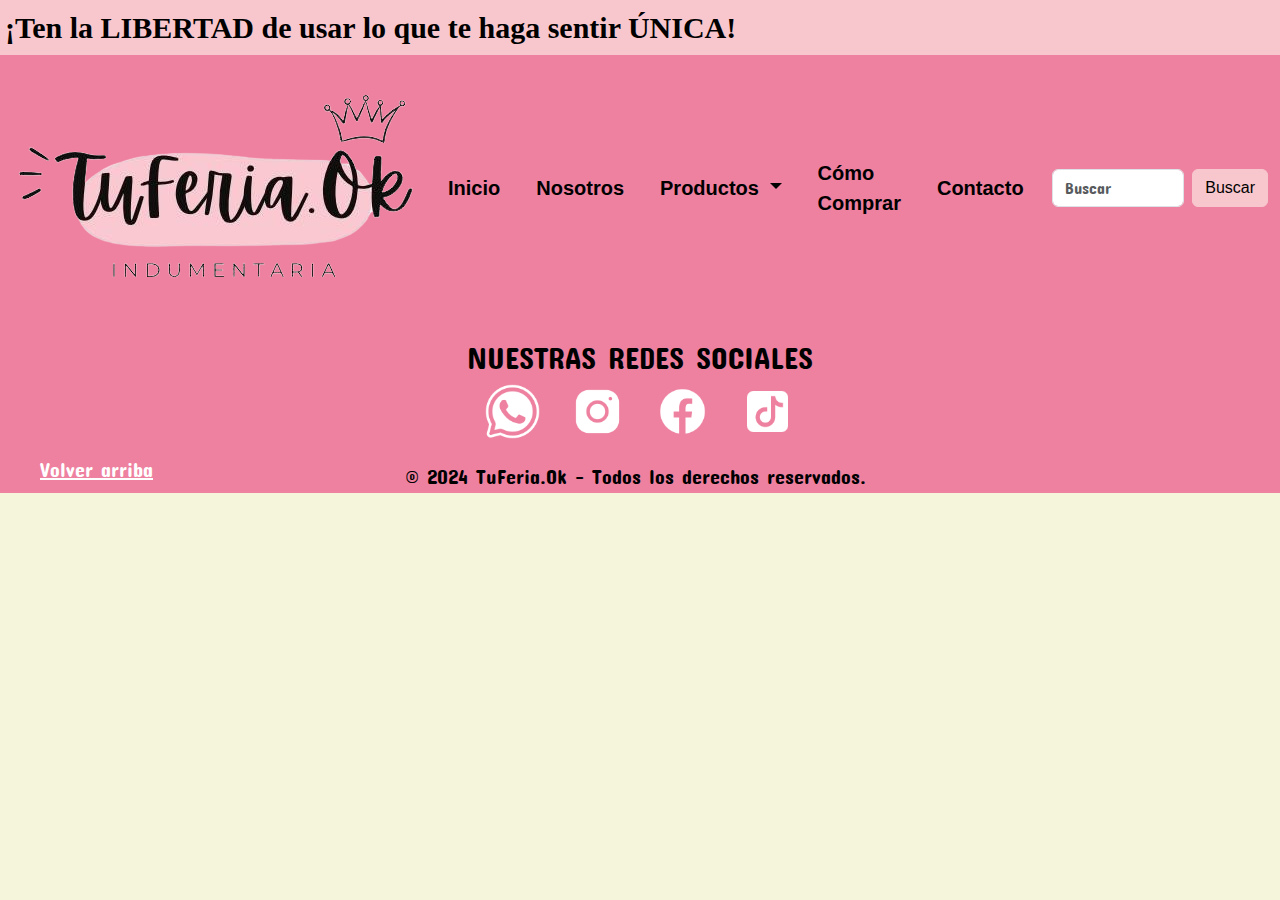
<file: paginas/productos.html>
<!DOCTYPE html>
<html lang="en">

<head>
    <meta charset="UTF-8">
    <meta name="viewport" content="width=device-width, initial-scale=1.0">
    <!--link boostrap-->
    <link href="https://cdn.jsdelivr.net/npm/bootstrap@5.3.3/dist/css/bootstrap.min.css" rel="stylesheet" integrity="sha384-QWTKZyjpPEjISv5WaRU9OFeRpok6YctnYmDr5pNlyT2bRjXh0JMhjY6hW+ALEwIH" crossorigin="anonymous">
    <!--link CSS-->
    <link rel="stylesheet" href="../css/estilos.css">
    <link rel="preconnect" href="https://fonts.googleapis.com">
    <link rel="preconnect" href="https://fonts.gstatic.com" crossorigin>
    <link href="https://fonts.googleapis.com/css2?family=Concert+One&display=swap" rel="stylesheet">
    <title>TuferiaOk|Inicio</title> <!--Nombre a la web en la pestaña-->
</head>

<body class="concert-one-regular"> 
<div class="anuncio"> 
<p id="inicio" class="text-center fw-bold">¡Ten la LIBERTAD de usar lo que te haga sentir ÚNICA!</p>  
</div>
    <!--Encabezados-->
    <header class="concert-one-regular"> <!--Cabecera-->

        <section class="navbar colorfondonavbar"> <!-- BARRA NAVEGACION-->

            <nav class="navbar navbar-expand-lg ">
                <div class="container-fluid">
                  <!-- LOGO PAGINA -->
                  <a class="navbar-brand" href="../index.html">
                    <img src="../imagenes/logo1.png" alt="Logo">
                  </a>

                  <button class="navbar-toggler" type="button" data-bs-toggle="collapse" data-bs-target="#navbarSupportedContent" aria-controls="navbarSupportedContent" aria-expanded="false" aria-label="Toggle navigation">
                    <span class="navbar-toggler-icon"></span>
                  </button>

                  <div class="collapse navbar-collapse" id="navbarSupportedContent">
                    <ul class="navbar-nav me-auto mb-2 mb-lg-0">

                      <li class="nav-item">
                        <a class="nav-link active" aria-current="page" href="../index.html">Inicio</a>
                      </li>

                      <li class="nav-item">
                        <a class="nav-link" href="../paginas/nosotros.html">Nosotros</a>
                      </li>

                        <!-- Menú desplegable para Productos -->
                    <li class="nav-item dropdown">
                        <a class="nav-link dropdown-toggle" href="#" id="navbarDropdownProductos" role="button" data-bs-toggle="dropdown" aria-expanded="false">
                         Productos
                         </a>
                        <ul class="dropdown-menu" aria-labelledby="navbarDropdownProductos">
                        <li><a class="dropdown-item" href="../productos/remeras.html">Remeras</a></li>
                        <li><a class="dropdown-item" href="../productos/pantalones.html">Pantalones/Faldas</a></li>
                        <li><a class="dropdown-item" href="../productos/abrigos.html">Abrigos</a></li>
                        <li><a class="dropdown-item" href="../productos/accesorios.html">Accesorios</a></li>
                        <li><hr class="dropdown-divider"></li>
                        <li><a class="dropdown-item" href="../productos/nuevo.html">Nuevo</a></li>
                        </ul>
                    </li>
                     <!-- Fin del menú desplegable -->
              
                      <li class="nav-item">
                        <a class="nav-link" href="../paginas/comocomprar.html">Cómo Comprar</a>
                      </li>

                      <li class="nav-item">
                        <a class="nav-link" href="../paginas/contacto.html">Contacto</a>
                      </li>

                    </ul>
                    <form class="d-flex" role="search">
                      <input class="form-control me-2" type="search" placeholder="Buscar" aria-label="Buscar">
                      <button class="btn btn-outline-success botonbuscar" type="submit">Buscar</button>
                    </form>
                  </div>
                </div>
              </nav>
              
        </section>
    </header>

    <body>
      
  
      <section class="footer-content">
        <h2 class="text-center"> NUESTRAS REDES SOCIALES </h2>
        <div class="redes-sociales"> 

<!--link a whatsapp-->
<a href="https://wa.me/message/BM56E7WNKOGGD1" target="_blank" class="logo-wsp redes">
  <img src="../imagenes/whatsapp.png" alt="logo whatsapp"> 
</a>


<!--link a instagram-->
<a href="https://www.instagram.com/tuferia.ok?igsh=aXk2cWpjbG41Zjln" target="_blank" class="logo-insta redes">
  <img src="../imagenes/instagram.png" alt="logo instagram"> 
</a>


<!--link facebook-->
<a href="https://www.facebook.com/tuferia.ok.9?mibextid=9R9pXO" target="_blank" class="logo-fb redes">
  <img src="../imagenes/facebook.png" alt="logo facebook">
</a>


<!--link tiktok-->
<a href="https://www.tiktok.com/@naceindumentariatuferia?_t=8kKLOkMzLZ0&_r=1" target="_blank" class="logo-tiktok redes">
<img src="../imagenes/tiktok.png" alt="logo tiktok">
</a>
      </div>
      
<a href="#inicio" class="volverarriba">Volver arriba</a>

<h3 class="copyright">© 2024 TuFeria.Ok - Todos los derechos reservados.</h3>
          
        </section>

    </footer>
    <script src="https://cdn.jsdelivr.net/npm/@popperjs/core@2.11.8/dist/umd/popper.min.js" integrity="sha384-I7E8VVD/ismYTF4hNIPjVp/Zjvgyol6VFvRkX/vR+Vc4jQkC+hVqc2pM8ODewa9r" crossorigin="anonymous"> </script>
    <script src="https://cdn.jsdelivr.net/npm/bootstrap@5.3.3/dist/js/bootstrap.min.js" integrity="sha384-0pUGZvbkm6XF6gxjEnlmuGrJXVbNuzT9qBBavbLwCsOGabYfZo0T0to5eqruptLy" crossorigin="anonymous"></script>
</body>
</html>
</file>
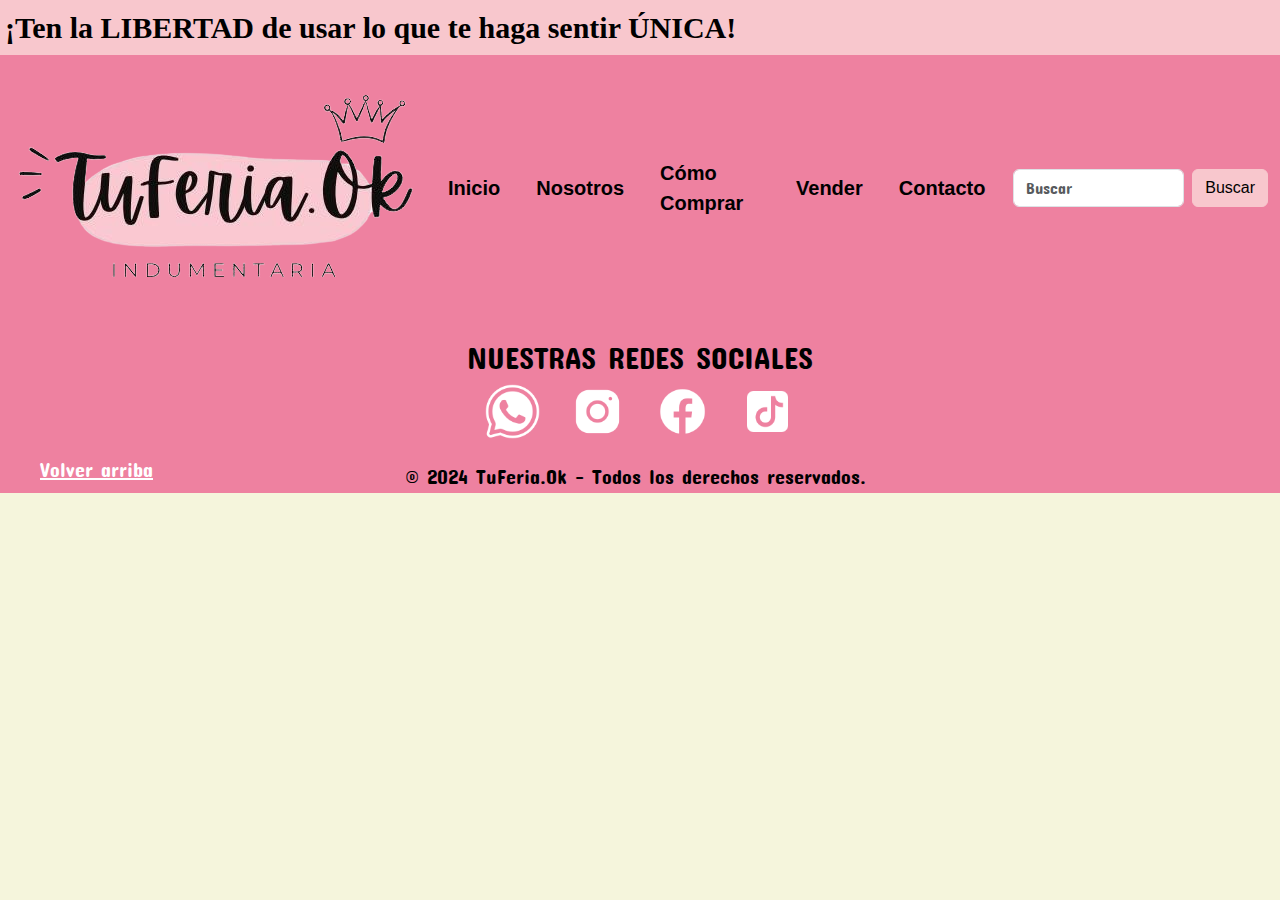
<file: paginas/vende.html>
<!DOCTYPE html>
<html lang="en">

<head>
    <meta charset="UTF-8">
    <meta name="viewport" content="width=device-width, initial-scale=1.0">
    <!--link boostrap-->
    <link href="https://cdn.jsdelivr.net/npm/bootstrap@5.3.3/dist/css/bootstrap.min.css" rel="stylesheet" integrity="sha384-QWTKZyjpPEjISv5WaRU9OFeRpok6YctnYmDr5pNlyT2bRjXh0JMhjY6hW+ALEwIH" crossorigin="anonymous">
    <!--link CSS-->
    <link rel="stylesheet" href="../css/estilos.css">
    <link rel="preconnect" href="https://fonts.googleapis.com">
    <link rel="preconnect" href="https://fonts.gstatic.com" crossorigin>
    <link href="https://fonts.googleapis.com/css2?family=Concert+One&display=swap" rel="stylesheet">
    <title>TuferiaOk|Vender</title> <!--Nombre a la web en la pestaña-->
</head>

<body class="concert-one-regular"> 
<div class="anuncio"> 
<p id="inicio" class="text-center fw-bold">¡Ten la LIBERTAD de usar lo que te haga sentir ÚNICA!</p>  
</div>
    <!--Encabezados-->
    <header class="concert-one-regular"> <!--Cabecera-->

        <section class="navbar colorfondonavbar"> <!-- BARRA NAVEGACION-->

            <nav class="navbar navbar-expand-lg ">
                <div class="container-fluid">
                  <!-- LOGO PAGINA -->
                  <a class="navbar-brand" href="../index.html">
                    <img src="../imagenes/logo1.png" alt="Logo">
                  </a>

                  <button class="navbar-toggler" type="button" data-bs-toggle="collapse" data-bs-target="#navbarSupportedContent" aria-controls="navbarSupportedContent" aria-expanded="false" aria-label="Toggle navigation">
                    <span class="navbar-toggler-icon"></span>
                  </button>

                  <div class="collapse navbar-collapse" id="navbarSupportedContent">
                    <ul class="navbar-nav me-auto mb-2 mb-lg-0">

                      <li class="nav-item">
                        <a class="nav-link active" aria-current="page" href="../index.html">Inicio</a>
                      </li>

                      <li class="nav-item">
                        <a class="nav-link" href="../paginas/nosotros.html">Nosotros</a>
                      </li>

                      <li class="nav-item">
                        <a class="nav-link" href="../paginas/comocomprar.html">Cómo Comprar</a>
                      </li>

                      <li class="nav-item">
                        <a class="nav-link" href="../paginas/vende.html">Vender</a>
                      </li>

                      <li class="nav-item">
                        <a class="nav-link" href="../paginas/contacto.html">Contacto</a>
                      </li>

                    </ul>
                    <form class="d-flex" role="search">
                      <input class="form-control me-2" type="search" placeholder="Buscar" aria-label="Buscar">
                      <button class="btn btn-outline-success botonbuscar" type="submit">Buscar</button>
                    </form>
                  </div>
                </div>
              </nav>
              
        </section>
    </header>

    <body>
      
  
      <section class="footer-content">
        <h2 class="text-center"> NUESTRAS REDES SOCIALES </h2>
        <div class="redes-sociales"> 

<!--link a whatsapp-->
<a href="https://wa.me/message/BM56E7WNKOGGD1" target="_blank" class="logo-wsp redes">
  <img src="../imagenes/whatsapp.png" alt="logo whatsapp"> 
</a>


<!--link a instagram-->
<a href="https://www.instagram.com/tuferia.ok?igsh=aXk2cWpjbG41Zjln" target="_blank" class="logo-insta redes">
  <img src="../imagenes/instagram.png" alt="logo instagram"> 
</a>


<!--link facebook-->
<a href="https://www.facebook.com/tuferia.ok.9?mibextid=9R9pXO" target="_blank" class="logo-fb redes">
  <img src="../imagenes/facebook.png" alt="logo facebook">
</a>


<!--link tiktok-->
<a href="https://www.tiktok.com/@naceindumentariatuferia?_t=8kKLOkMzLZ0&_r=1" target="_blank" class="logo-tiktok redes">
<img src="../imagenes/tiktok.png" alt="logo tiktok">
</a>
      </div>
      
<a href="#inicio" class="volverarriba">Volver arriba</a>

<h3 class="copyright">© 2024 TuFeria.Ok - Todos los derechos reservados.</h3>
          
        </section>

    </footer>
    <script src="https://cdn.jsdelivr.net/npm/@popperjs/core@2.11.8/dist/umd/popper.min.js" integrity="sha384-I7E8VVD/ismYTF4hNIPjVp/Zjvgyol6VFvRkX/vR+Vc4jQkC+hVqc2pM8ODewa9r" crossorigin="anonymous"> </script>
    <script src="https://cdn.jsdelivr.net/npm/bootstrap@5.3.3/dist/js/bootstrap.min.js" integrity="sha384-0pUGZvbkm6XF6gxjEnlmuGrJXVbNuzT9qBBavbLwCsOGabYfZo0T0to5eqruptLy" crossorigin="anonymous"></script>
</body>
</html>
</file>
<file: css/estilos.css>
/* SINTAXIS DE SASS - COMO HTML 
elemento{
    color:valor
  p{
    text.align:center 
    }  
}
*/
.concert-one-regular {
  font-family: "Concert One", sans-serif;
  font-weight: 400;
  font-style: normal;
}

body {
  background-color: beige;
}

.anuncio {
  background-color: #f8c7cd;
  color: black;
  font-size: 30px;
  font-family: "Salsa", cursive;
  margin: 0;
  padding: 5px;
  overflow: hidden;
}
.anuncio p {
  margin: 0;
  animation: moveText 25s linear infinite;
  display: inline-block;
}

@keyframes moveText {
  0% {
    transform: translateX(100%);
  }
  50% {
    transform: translateX(0%);
  }
  100% {
    transform: translateX(-100%);
  }
}
.colorfondonavbar {
  background-color: #ee81a0 !important;
}

.navbar-nav li {
  margin-right: 20px;
  display: flex;
  gap: 95px;
  list-style: none;
  font-size: 20px;
  font-family: Arial, Helvetica, sans-serif;
  font-weight: bolder;
  align-items: center;
}
.navbar-nav li a {
  color: black;
  transition: 1s;
}
.navbar-nav li a:hover, .navbar-nav li a:active {
  background-color: #ee81a0;
  color: white;
}

.form-control {
  margin-right: 20px;
}

.botonbuscar {
  color: black;
  border-color: #f8c7cd;
  background-color: #f8c7cd;
  font-family: Arial, Helvetica, sans-serif;
}
.botonbuscar:hover {
  background-color: white;
  color: black;
}

.grid-container {
  display: grid;
  grid-template-columns: repeat(2, 1fr);
  grid-template-rows: repeat(3, auto);
  gap: 15px;
  margin: 40px;
}
.grid-container .grid-item {
  border: 1px solid #ee81a0;
}
.grid-container .grid-item.grid-item01 {
  background-color: #f8c7cd;
  grid-column: 1/2;
  grid-row: 1/4;
  border-radius: 15px;
  padding: 15px;
}
.grid-container .grid-item.grid-item01 h1 {
  font-family: Arial, Helvetica, sans-serif;
  font-size: 50px;
  font-weight: bold;
  color: black;
  align-items: center;
  margin-top: 0;
}
.grid-container .grid-item.grid-item01 p {
  font-family: Arial, Helvetica, sans-serif;
  font-size: 20px;
  color: black;
  margin-top: 15px;
}
.grid-container .grid-item.grid-item02 {
  background-color: #9bc01c;
  grid-row: 1/3;
  border-radius: 15px;
  padding: 15px;
}
.grid-container .grid-item.grid-item02 .grid-container {
  display: grid;
  grid-template-columns: repeat(2, 1fr);
  grid-template-rows: repeat(3, auto);
  gap: 15px;
  margin: 40px;
}
.grid-container .grid-item.grid-item02 .grid-container .grid-item {
  border: 1px solid #ee81a0;
}
.grid-container .grid-item.grid-item02 .grid-container .grid-item.grid-item01 {
  background-color: #f8c7cd;
  grid-column: 1/2;
  grid-row: 1/4;
  border-radius: 15px;
  padding: 15px;
}
.grid-container .grid-item.grid-item02 .grid-container .grid-item.grid-item01 h1 {
  font-family: Arial, Helvetica, sans-serif;
  font-size: 50px;
  font-weight: bold;
  color: black;
  align-items: center;
  margin-top: 0;
}
.grid-container .grid-item.grid-item02 .grid-container .grid-item.grid-item01 p {
  font-family: Arial, Helvetica, sans-serif;
  font-size: 20px;
  color: black;
  margin-top: 15px;
}
.grid-container .grid-item.grid-item02 .grid-container .grid-item.grid-item02 {
  background-color: #9bc01c;
  grid-row: 1/3;
  border-radius: 15px;
  padding: 15px;
}
.grid-container .grid-item.grid-item02 .grid-container .grid-item.grid-item02 video {
  width: 100%;
  height: auto;
}
.grid-container .grid-item.grid-item02 .grid-container .grid-item.grid-item03 {
  background-color: #ffd64d;
  grid-column: 2/3;
  border-radius: 15px;
  padding: 15px;
}
.grid-container .grid-item.grid-item02 .grid-container .grid-item.grid-item03 p {
  color: black;
  font-family: Arial, Helvetica, sans-serif;
  font-size: 30px;
  font-weight: lighter;
  font-style: oblique;
}
.grid-container .grid-item.grid-item02 span {
  font-weight: bold;
}
.grid-container .grid-item.grid-item03 {
  background-color: #ffd64d;
  grid-column: 2/3;
  border-radius: 15px;
  padding: 15px;
}
.grid-container .grid-item.grid-item03 p {
  color: black;
  font-family: Arial, Helvetica, sans-serif;
  font-size: 30px;
  font-weight: lighter;
  font-style: oblique;
}

span {
  font-weight: bold;
}

.footer-content {
  background-color: #ee81a0;
  padding: 20px;
}
.footer-content h2 {
  color: black;
  font-size: 30px;
  position: relative;
  font-weight: lighter;
}
.footer-content h3 {
  font-size: 20px;
  text-align: center;
  margin-bottom: 0;
}
.footer-content .volverarriba {
  position: relative;
  bottom: -35px;
  left: 20px;
  font-size: 20px;
  color: white;
}
.footer-content .logo-wsp img,
.footer-content .logo-insta img,
.footer-content .logo-fb img,
.footer-content .logo-tiktok img {
  width: 55px;
  height: 55px;
  transition: transform 0.3s ease;
}
.footer-content .logo-wsp:hover img,
.footer-content .logo-insta:hover img,
.footer-content .logo-fb:hover img,
.footer-content .logo-tiktok:hover img {
  transform: scale(1.1);
}
.footer-content .redes-sociales {
  display: flex;
  justify-content: center;
}
.footer-content .redes-sociales .enlace-redes, .footer-content .redes-sociales a {
  display: inline-block;
  margin: 0 15px;
  margin-bottom: -20px;
}
.footer-content .copyright {
  position: relative;
  top: 15px;
  left: -5px;
  font-size: 20px;
  color: black;
}

@media only screen and (max-width: 767px) {
  nav {
    display: none;
  }
}
@media screen and (min-width: 1024px) {
  header nav {
    display: block;
  }
}
@media only screen and (min-width: 768px) and (max-width: 1023px) {
  nav {
    display: none;
  }
}
.animacion {
  animation: fadeInDown 1s ease forwards;
  background-color: #f8c7cd;
  padding: 20px;
  border-radius: 10px;
  box-shadow: 0 4px 8px rgba(0, 0, 0, 0.1);
  max-width: 800px;
  margin: 0 auto 20px;
  font-size: 25px;
  font-family: "Titan One", cursive;
}

@keyframes fadeInDown {
  from {
    opacity: 0;
    transform: translateY(-20px);
  }
  to {
    opacity: 1;
    transform: translateY(0);
  }
}
.fondocompra {
  background-color: rgba(183, 224, 42, 0.55);
  margin: 100px;
  padding: 10px;
  font-size: 20px;
  font-family: Cambria, Cochin, Georgia, Times, "Times New Roman", serif;
  border-radius: 5px;
}

section.importante {
  background-color: #f8f8f8;
  padding: 20px;
  margin-top: 10px;
  border-radius: 10px;
  box-shadow: 0 0 10px rgba(0, 0, 0, 0.1);
  position: relative;
  overflow: hidden;
  animation: highlightBackground 5s infinite alternate, scaleAnimation 10s infinite alternate;
  font-family: "Titan One", cursive;
}
section.importante p {
  font-size: 20px;
  color: #666;
  margin-bottom: 10px;
  text-align: center;
}

@keyframes highlightBackground {
  0% {
    background-color: #f8f8f8; /* Color de fondo inicial */
  }
  50% {
    background-color: #fff; /* Color de fondo intermedio */
  }
  100% {
    background-color: #f8f8f8; /* Color de fondo final */
  }
}
@keyframes scaleAnimation {
  0% {
    transform: scale(1);
  }
  50% {
    transform: scale(1.05);
  }
  100% {
    transform: scale(1);
  }
}
.custom-bg-color {
  background-color: #9bc01c;
  padding: 5px 10px;
  border-radius: 10px;
  color: #fff;
}

.custom-bg-color h5 {
  font-size: 25px;
  margin-bottom: 5px;
}

.metodosdepago {
  display: flex;
  justify-content: center;
  align-items: center;
  gap: 100px;
}

.metodosdepago img {
  width: 110px;
  height: auto;
}

.metodos-entrega {
  display: flex;
  justify-content: center;
  align-items: center;
  flex-direction: column;
}
.metodos-entrega h4 {
  margin-top: 30px;
  margin-bottom: 30px;
  padding: 15px;
  background-color: rgba(183, 224, 42, 0.55);
  border-radius: 10px;
}

.metodos-pago {
  display: flex;
  justify-content: center;
  align-items: center;
  flex-direction: column;
}
.metodos-pago h4 {
  margin-top: 30px;
  margin-bottom: 30px;
  padding: 15px;
  background-color: rgba(183, 224, 42, 0.55);
  border-radius: 10px;
}

.texto-verde-cc span {
  font-family: Arial, Helvetica, sans-serif;
  font-size: 30px;
  color: #9bc01c;
}

.contactanos {
  text-align: center;
  animation: fadeInDown 1s ease forwards;
}
.contactanos h1 {
  background-color: #f8c7cd;
  margin: 25px auto;
  display: inline-block;
  border-radius: 15px;
  padding: 15px;
}

@keyframes fadeInDown {
  from {
    transform: translateY(-20px);
    opacity: 0;
  }
  to {
    transform: translateY(0);
    opacity: 1;
  }
}
.contacto ul {
  list-style-type: none;
}
.contacto ul li {
  margin-bottom: 1rem;
}
.contacto ul li a {
  color: black;
  text-decoration: none;
  font-family: Arial, Helvetica, sans-serif;
  font-size: 25px;
}
.contacto ul li a:hover {
  text-decoration: underline;
}
.contacto ul li .img-fluid {
  width: 60px;
}

section.nosotros1 {
  background-color: #f8c7cd;
  margin: 30px;
  margin-bottom: 20px;
  border-radius: 30px;
  display: flex;
  transition: box-shadow 0.3s ease-in-out;
}
section.nosotros1:hover {
  box-shadow: 0px 0px 10px 5px #F3A3AD;
}
section.nosotros1 .nuestrahistoria p {
  color: black;
  font-family: Arial, Helvetica, sans-serif;
  font-size: 20px;
  margin: 20px;
  padding: 10px;
}
section.nosotros1 .titulo1 h4 {
  background-color: #9bc01c;
  color: white;
  font-family: Cambria, Cochin, Georgia, Times, "Times New Roman", serif;
  font-weight: bolder;
  font-size: 30px;
  margin: 20px;
  padding: 20px;
  border-radius: 5px;
  box-shadow: 21px 16px 5px -2px rgba(183, 224, 42, 0.55);
  -webkit-box-shadow: 21px 16px 5px -2px rgba(183, 224, 42, 0.55);
  -moz-box-shadow: 21px 16px 5px -2px rgba(183, 224, 42, 0.55);
  transform: translate(-10px, 15px);
}

section.nosotros2 {
  background-color: #f8c7cd;
  margin: 30px;
  border-radius: 30px;
  display: flex;
  transition: box-shadow 0.3s ease-in-out;
}
section.nosotros2:hover {
  box-shadow: 0px 0px 10px 5px #F3A3AD;
}
section.nosotros2 .quenosmueve p {
  color: black;
  font-family: Arial, Helvetica, sans-serif;
  font-size: 20px;
  margin: 20px;
}
section.nosotros2 .titulo2 h4 {
  background-color: #9bc01c;
  color: white;
  font-family: Cambria, Cochin, Georgia, Times, "Times New Roman", serif;
  font-weight: bolder;
  font-size: 30px;
  margin: 20px;
  padding: 20px;
  border-radius: 5px;
  box-shadow: 21px 16px 5px -2px rgba(183, 224, 42, 0.55);
  -webkit-box-shadow: 21px 16px 5px -2px rgba(183, 224, 42, 0.55);
  -moz-box-shadow: 21px 16px 5px -2px rgba(183, 224, 42, 0.55);
  transform: translateX(200px);
}

section.nosotros3 {
  background-color: #f8c7cd;
  margin: 30px;
  border-radius: 30px;
  display: flex;
  transition: box-shadow 0.3s ease-in-out;
}
section.nosotros3:hover {
  box-shadow: 0px 0px 10px 5px #F3A3AD;
}
section.nosotros3 .nuestrocompromiso p {
  color: black;
  font-family: Arial, Helvetica, sans-serif;
  font-size: 20px;
  margin: 20px;
}
section.nosotros3 .titulo3 h4 {
  background-color: #9bc01c;
  color: white;
  font-family: Cambria, Cochin, Georgia, Times, "Times New Roman", serif;
  font-weight: bolder;
  font-size: 30px;
  margin: 20px;
  padding: 20px;
  border-radius: 5px;
  box-shadow: 21px 16px 5px -2px rgba(183, 224, 42, 0.55);
  -webkit-box-shadow: 21px 16px 5px -2px rgba(183, 224, 42, 0.55);
  -moz-box-shadow: 21px 16px 5px -2px rgba(183, 224, 42, 0.55);
  transform: translate(-10px, -10px);
}

section.nosotros4 {
  background-color: #f8c7cd;
  margin: 30px;
  border-radius: 30px;
  display: flex;
  transition: box-shadow 0.3s ease-in-out;
}
section.nosotros4:hover {
  box-shadow: 0px 0px 10px 5px #F3A3AD;
}
section.nosotros4 .tesumas p {
  color: black;
  font-family: Arial, Helvetica, sans-serif;
  font-size: 20px;
  margin: 20px;
}
section.nosotros4 .titulo4 h4 {
  background-color: #9bc01c;
  color: white;
  font-family: Cambria, Cochin, Georgia, Times, "Times New Roman", serif;
  font-weight: bolder;
  font-size: 30px;
  margin: 20px;
  padding: 20px;
  border-radius: 5px;
  box-shadow: 21px 16px 5px -2px rgba(183, 224, 42, 0.55);
  -webkit-box-shadow: 21px 16px 5px -2px rgba(183, 224, 42, 0.55);
  -moz-box-shadow: 21px 16px 5px -2px rgba(183, 224, 42, 0.55);
  transform: translateX(-10px);
}

.seccion-segunda-mano {
  padding: 20px;
  background: linear-gradient(135deg, #f8c7cd, rgba(183, 224, 42, 0.55), #9bc01c);
  color: #333;
  font-family: "Titan One", cursive;
  border-radius: 15px;
  box-shadow: 0 4px 8px rgba(0, 0, 0, 0.1);
}
.seccion-segunda-mano .seccion-beneficios, .seccion-segunda-mano .introduccion, .seccion-segunda-mano .pasos, .seccion-segunda-mano .requisitos, .seccion-segunda-mano .beneficios, .seccion-segunda-mano .llamada-a-la-accion {
  margin-bottom: 20px;
}
.seccion-segunda-mano .seccion-beneficios {
  text-align: center;
  margin-bottom: 20px;
}
.seccion-segunda-mano .seccion-beneficios h4 {
  font-size: 2em;
  margin-bottom: 10px;
  padding: 10px;
  background-color: rgba(0, 0, 0, 0.5);
  border-radius: 10px;
  display: inline-block;
  color: #fff;
}
.seccion-segunda-mano .seccion-beneficios .imagen-hero {
  max-width: 100%;
  height: auto;
  border-radius: 10px;
  margin-top: 20px;
}
.seccion-segunda-mano .lista-beneficios ul {
  list-style-type: none;
  padding: 0;
}
.seccion-segunda-mano .lista-beneficios ul li {
  background: rgba(255, 255, 255, 0.2);
  margin-bottom: 10px;
  padding: 15px;
  font-size: 20px;
  border-radius: 8px;
  transition: background-color 0.3s ease-in-out, box-shadow 0.3s ease-in-out;
  color: #333;
}
.seccion-segunda-mano .lista-beneficios ul li:hover {
  background-color: rgba(255, 255, 255, 0.4);
  box-shadow: 0 4px 8px rgba(0, 0, 0, 0.2);
}
.seccion-segunda-mano .introduccion {
  text-align: center;
}
.seccion-segunda-mano .introduccion h2 {
  font-size: 1.8em;
  margin-bottom: 10px;
}
.seccion-segunda-mano .introduccion p {
  font-size: 1.2em;
  color: #666;
}
.seccion-segunda-mano .pasos .accordion-button {
  background-color: rgba(183, 224, 42, 0.55);
  color: #333;
  font-size: 20px;
}
.seccion-segunda-mano .pasos .accordion-button:not(.collapsed) {
  background-color: #9bc01c;
  color: #fff;
}
.seccion-segunda-mano .pasos .accordion-button:hover {
  background-color: #9bc01c;
  color: #fff;
}
.seccion-segunda-mano .pasos .accordion-body {
  background-color: rgba(255, 255, 255, 0.8);
}
.seccion-segunda-mano .requisitos h3, .seccion-segunda-mano .beneficios h3 {
  font-size: 1.5em;
  margin-bottom: 10px;
}
.seccion-segunda-mano .requisitos ul, .seccion-segunda-mano .beneficios ul {
  list-style-type: disc;
  padding-left: 20px;
}
.seccion-segunda-mano .requisitos ul li, .seccion-segunda-mano .beneficios ul li {
  margin-bottom: 10px;
  font-size: 1.2em;
  color: #333;
}
.seccion-segunda-mano .requisitos ul strong, .seccion-segunda-mano .beneficios ul strong {
  color: #000;
}
.seccion-segunda-mano .llamada-a-la-accion {
  text-align: center;
}
.seccion-segunda-mano .llamada-a-la-accion p {
  font-size: 20px;
  background-color: rgba(183, 224, 42, 0.55);
  padding: 15px;
  border-radius: 8px;
  color: #fff;
}

/*# sourceMappingURL=estilos.css.map */
</file>
